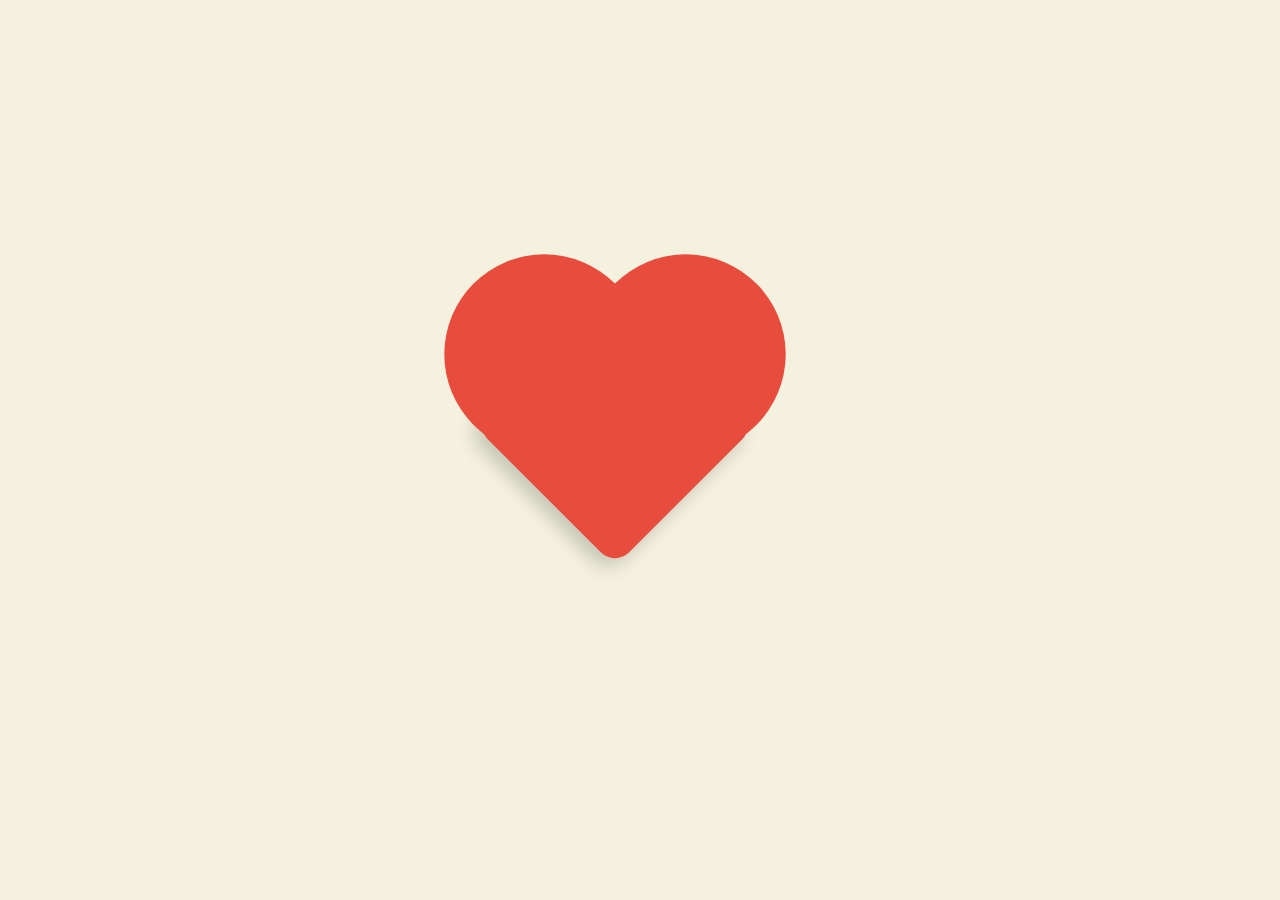
<file: index.html>
<!DOCTYPE html>
<html lang="es">
<head>
    <meta charset="UTF-8">
    <title>Feliz Navidad, princesita! 🎁🎇 </title>
    <style>
        body {
            display: flex;
            justify-content: center;
            align-items: center;
            height: 100vh;
            margin: 0;
            background-color: #f4f1de;
            font-family: 'Courier New', Courier, monospace;
        }
        #heart-container {
            position: relative;
            width: 250px;
            height: 250px;
            cursor: pointer;
            transition: all 0.5s ease;
        }
        #heart {
            position: absolute;
            width: 200px;
            height: 200px;
            background-color: #e74c3c;
            transform: rotate(45deg);
            border-radius: 20px;
            box-shadow: 0 10px 20px rgba(0,0,0,0.2);
            transition: all 0.5s ease;
        }
        #heart::before,
        #heart::after {
            content: '';
            position: absolute;
            width: 200px;
            height: 200px;
            background-color: #e74c3c;
            border-radius: 50%;
        }
        #heart::before {
            left: -100px;
        }
        #heart::after {
            top: -100px;
        }

        /* Animación de retumbar */
        @keyframes rumble {
            0% {
                transform: rotate(45deg) translateX(0);
            }
            25% {
                transform: rotate(45deg) translateX(-5px);
            }
            50% {
                transform: rotate(45deg) translateX(5px);
            }
            75% {
                transform: rotate(45deg) translateX(-5px);
            }
            100% {
                transform: rotate(45deg) translateX(0);
            }
        }

        /* Añadir la animación de retumbar */
        .rumble {
            animation: rumble 0.3s ease-in-out 0s 3;
        }
    </style>
</head>
<body>
    <div id="heart-container" onclick="rumbleHeart()">
        <div id="heart"></div>
    </div>

    <script>
        function rumbleHeart() {
            const heart = document.getElementById('heart');
            
            // Añadir la clase de animación al corazón
            heart.classList.add('rumble');
            
            // Después de 3 segundos (tiempo de la animación), redirigir a otra página
            setTimeout(function() {
                window.location.href = "arbol2.html"; // Cambia la URL a la página que deseas
            }, 3000); // 3000 ms = 3 segundos
        }
    </script>
</body>
</html>
</file>
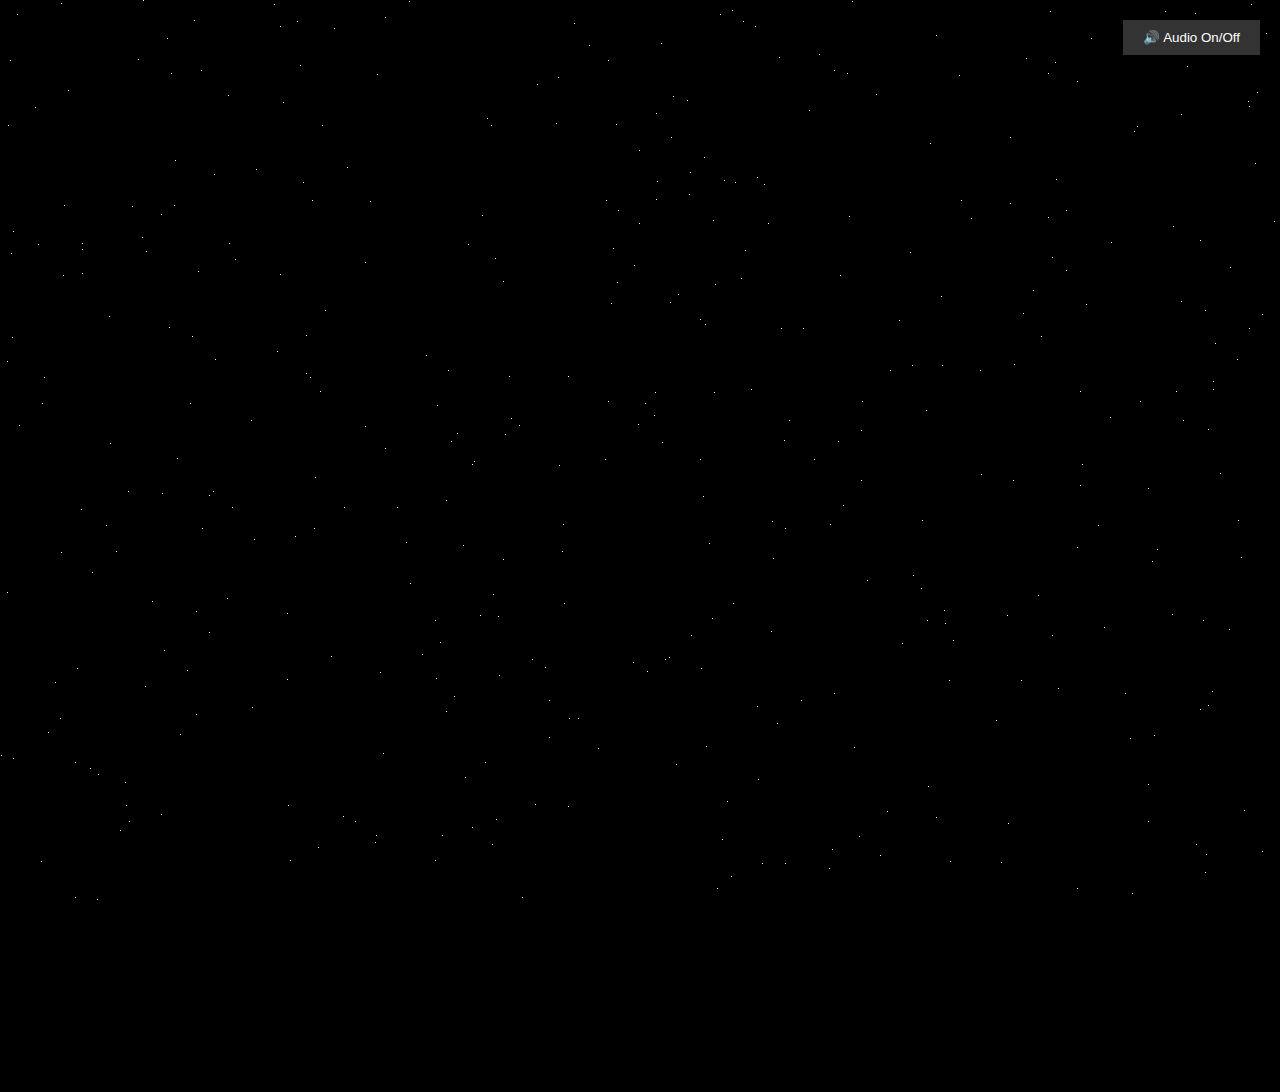
<file: arbol2.html>
<!DOCTYPE html> 
<html lang="en"> 
<head>     
    <meta charset="UTF-8">     
    <meta http-equiv="X-UA-Compatible" content="IE=edge">     
    <meta name="viewport" content="width=device-width, initial-scale=1.0">     
    <title>Feliz Navidad, princesita! 🎁🎇</title>     
    <link href="arbol.css" rel="stylesheet">
    <style>
        /* Haciendo los párrafos más pequeños dentro de un contenedor específico */
#content p {
    font-size: 0.4em; /* Ajusta el tamaño a un 70% del tamaño original */
    
    max-width: 35%; /* Limita el ancho máximo del párrafo */
    margin: 0 auto; /* Centra el párrafo */
    line-height: 1.3; 
}

        #audio-toggle {
            position: absolute;
            top: 20px;
            right: 20px;
            background-color: #333;
            color: #fff;
            border: none;
            padding: 10px 20px;
            cursor: pointer;
            z-index: 1000;
        }
     
    #final-section {
        display: none;
        justify-content: center;
        align-items: center;
        flex-direction: column;
        text-align: center;
        position: fixed;
        top: 0;
        left: 0;
        width: 100%;
        height: 100%;
        background: rgba(0, 0, 0, 0.9);
        color: yellow;
        z-index: 2000;
    }

    #gift-button {
        background: linear-gradient(90deg, #111, #444, #111);
        border: 2px solid #f00;
        color: #f00;
        padding: 10px 20px;
        font-size: 1.5rem;
        text-transform: uppercase;
        box-shadow: 0 0 15px #f00, inset 0 0 5px #f00;
        border-radius: 15px;
        cursor: pointer;
        transition: all 0.3s ease;
        margin-top: 20px;
    }

    #gift-button:hover {
        background: linear-gradient(90deg, #444, #111, #444);
        box-shadow: 0 0 20px #f00, inset 0 0 10px #f00;
    }

    #final-text {
        font-size: 1.2rem;
        margin-bottom: 20px;
    }
</style>
</head> 
<body>     
    <button id="audio-toggle" onclick="toggleAudio()">🔊 Audio On/Off</button>

    <audio id="starwars-audio" autoplay loop>         
        <source src="StarWars.mp3" type="audio/mpeg">         
        Your browser does not support the audio element.     
    </audio>          
    
    <section class="intro">         
        Eres la persona más increíble que<br> conocí este año.....     
    </section>     
    <section class="logo">         
        <img src="logo.jpg" alt="DevDrawer Star Wars Scroll Screen Mockup">     
    </section>     
    <div id="scroller">         
        <div id="content">             
            <p id="title">Feliz Navidad, princesita de Cristo</p>           
            <p id="subtitle"> </p>             
            <br>             
            <p>Como alguna vez te lo dije, fuiste un regalo adelantado de Navidad. Estos meses han sido muy duros para mí; te extraño mucho. Extraño tu amistad, nuestros mensajes, y todo lo que compartíamos.</p>             
            <p>Desearía que todo volviera a ser como antes, pero entiendo que ya no es así. Sé que no quieres saber de mí, y por eso no me escribes ni me das señales desde hace tiempo. Lo entiendo y lo acepto, pero no quiero que termine el año sin que sepas cuánto te quiero y lo importante que fuiste para mí.</p>             
            <p>Este año me llenaste de alegrías. Fuiste una persona de gran ayuda, y lamento profundamente que lo nuestro no haya podido ser. Mis planes y mis sueños ya te incluían, y realmente los quería compartir contigo, con nadie más.</p>             
            <p>Recuerdo que una vez me dijiste que las Navidades te ponían un poco triste porque a tu familia no le gustaba mucho celebrar este día, pero como a ti sí te gusta, espero que este regalo te haga sentir mejor. Lo hice con todo mi corazón y con la esperanza de sacarte una sonrisa.</p>             
            <p>Te deseo una Navidad llena de paz y amor. Siempre tendrás un lugar especial en mi corazón.</p>             
            <p>Te quiero mucho.</p>
        </div>     
    </div>     

    <div id="final-section">       
        <div id="final-text">Da click para que veas tu regalo, princesita</div>       
        <button id="gift-button" onclick="goToGift()">Descubre tu sorpresa</button>   
    </div>

    <script>
        document.addEventListener('DOMContentLoaded', () => {
            const finalSection = document.getElementById('final-section');

            // Mostrar el texto y el botón después de 15 segundos
            setTimeout(() => {
                finalSection.style.display = 'flex';
            }, 70000); // Tiempo en milisegundos
        });

        function toggleAudio() {
            const audio = document.getElementById('starwars-audio');
            const audioToggle = document.getElementById('audio-toggle');
            if (audio.paused) {
                audio.play();
                audioToggle.textContent = '🔊 Audio On/Off';
            } else {
                audio.pause();
                audioToggle.textContent = '🔇 Audio Off';
            }
        }

        function goToGift() {
            // Cambia esto a la URL de tu página de regalo
            alert("¡Sorpresa! Aquí aparecerá tu regalo.");
            window.location.href = 'arbolNavidavaleska.html';
        }
    </script> 

<script>
   document.addEventListener('DOMContentLoaded', () => {
    const content = document.getElementById('content');
    let position = 0; // Posición inicial
    let speed = 0.1; // Velocidad de desplazamiento automática (ajustable)
    let manualControl = false; // Bandera para saber si el usuario controla el desplazamiento

    // Variables para el control táctil
    let touchStartY = 0;
    let touchMoveY = 0;

    // Función para el desplazamiento automático
    function autoScroll() {
        if (!manualControl) {
            position -= 0.02; // Desplazamiento lento cuando no hay control manual
            content.style.transform = `translateY(${position}px)`;
        }
        requestAnimationFrame(autoScroll); // Mantener el desplazamiento continuo
    }

    // Manejar el scroll con el mouse (opcional)
    document.addEventListener('wheel', (event) => {
        manualControl = true;
        const step = event.deltaY; // Desplazamiento del mouse
        position -= step * 0.5; // Ajustar sensibilidad
        content.style.transform = `translateY(${position}px)`;

        // Volver al modo automático después de un tiempo
        setTimeout(() => {
            manualControl = false;
        }, 1000);
    });

    // Manejar el scroll con teclado (opcional)
    document.addEventListener('keydown', (event) => {
        manualControl = true;
        const step = 10; // Velocidad de movimiento manual
        if (event.key === 'ArrowUp') {
            position += step; // Subir
        } else if (event.key === 'ArrowDown') {
            position -= step; // Bajar
        }
        content.style.transform = `translateY(${position}px)`;
    });

    document.addEventListener('keyup', () => {
        setTimeout(() => {
            manualControl = false; // Regresar al desplazamiento automático
        }, 1000);
    });

    // Manejar el scroll táctil para mover el contenido
    content.addEventListener('touchstart', (event) => {
        touchStartY = event.touches[0].clientY; // Guarda la posición de inicio del toque
    });

    content.addEventListener('touchmove', (event) => {
        touchMoveY = event.touches[0].clientY; // Obtiene la posición del toque mientras se mueve
        const deltaY = touchStartY - touchMoveY; // Diferencia entre inicio y movimiento

        if (Math.abs(deltaY) > 2) { // Movimiento suficientemente grande para ser sensible
            position += deltaY * 0.3; // Sensibilidad más alta (puedes ajustar este valor)
            content.style.transform = `translateY(${position}px)`; // Actualiza la posición
            touchStartY = touchMoveY; // Actualiza la posición de inicio para el siguiente movimiento
        }
    });

    // Para detener el scroll cuando el usuario deja de tocar
    content.addEventListener('touchend', () => {
        manualControl = false; // Regresar al desplazamiento automático
    });

    autoScroll(); // Iniciar desplazamiento automático
});

</script>


    <script src="arbol.js"></script> 
</body> 
</html>
</file>
<file: arbol.css>
@import url("https://fonts.googleapis.com/css2?family=Open+Sans&display=swap");

body {
	margin: 0;
	background-color: #000;
	overflow: hidden !important;
}

body::after {
	content: "";
	position: fixed;
	top: 0;
	left: 0;
	width: 100%;
	height: 80vh;
	background: linear-gradient(
		to bottom,
		rgba(0, 0, 0, 1) 61%,
		rgba(0, 0, 0, 0.54) 79%,
		rgba(0, 0, 0, 0) 100%
	);
	z-index: 1;
}

.stars {
	position: absolute;
	width: 1px;
	height: 1px;
	background-color: #fff;
	z-index: 2;
}

.intro {
	position: absolute;
	top: 50%;
	left: 50%;
	transform: translate(-50%, -50%);
	z-index: 2;
	color: rgb(75, 213, 238);
	font-family: "Open Sans", sans-serif;
	font-weight: 500;
	font-size: 3.25rem;
	width: 80%;
	opacity: 0;
	animation: intro 6s ease-out 0.5s;
}

@keyframes intro {
	0% {
		opacity: 0;
	}
	20% {
		opacity: 1;
	}
	90% {
		opacity: 1;
	}
	100% {
		opacity: 0;
	}
}

.logo {
	position: absolute;
	top: 50%;
	left: 50%;
	transform: translate(-50%, -50%);
	z-index: 2;
	width: 100%;
	opacity: 0;
	animation: logo 10s ease-out 9s;
}

.logo img {
	width: inherit;
}

@keyframes logo {
	0% {
		opacity: 1;
		transform: translate(-50%, -50%) scale(2);
	}
	70% {
		opacity: 1;
	}
	100% {
		opacity: 0;
		transform: translate(-50%, -50%) scale(0.1);
	}
}

p {
	color: #ffe81f;
}

#scroller {
	font-family: sans-serif;
	font-weight: bold;
	font-size: 350%;
	text-align: justify;
	overflow: hidden;
	height: 50em;
	width: 20em;
	position: absolute;
	bottom: 0;
	left: 50%;
	margin-left: -10em;
	z-index: 0;
	transform: perspective(350px) rotateX(25deg);
	transform-origin: 50% 100%;
}

#scroller::after {
	position: absolute;
	content: "";
	bottom: 60%;
	left: 0;
	right: 0;
	top: 0;
}

#content {
	position: absolute;
	top: 100%;
	animation: scoller 400s linear 16s;
}

@keyframes scoller {
	0% {
		top: 100%;
	}
	100% {
		top: -200%;
	}
}

#title,
#subtitle {
	text-align: center;
	line-height: 1.5rem;
}

#subtitle {
	text-transform: uppercase;
	font-size: 3.5rem;
}

/*#final-section {
  display: none;
  position: fixed;
  top: 0;
  left: 0;
  width: 100%;
  height: 100%;
  background: rgba(0,0,0,0.9);
  z-index: 1000;
  flex-direction: column;
  justify-content: center;
  align-items: center;
  text-align: center;
}

#gift-button {
  background: transparent;
  border: 3px solid #00ffff;
  color: #00ffff;
  padding: 15px 30px;
  font-size: 24px;
  text-transform: uppercase;
  letter-spacing: 2px;
  cursor: pointer;
  position: relative;
  overflow: hidden;
  transition: all 0.3s ease;
}

#gift-button::before {
  content: '';
  position: absolute;
  top: 0;
  left: -100%;
  width: 100%;
  height: 100%;
  background: linear-gradient(
      120deg, 
      transparent, 
      rgba(0,255,255,0.3), 
      transparent
  );
  transition: all 0.5s ease;
}

#gift-button:hover {
  background: #00ffff;
  color: #000;
  box-shadow: 0 0 20px #00ffff;
}

#gift-button:hover::before {
  left: 100%;
}

#final-text {
  font-size: 36px;
  margin-bottom: 30px;
  text-shadow: 0 0 10px #00ffff;
}*/
</file>
